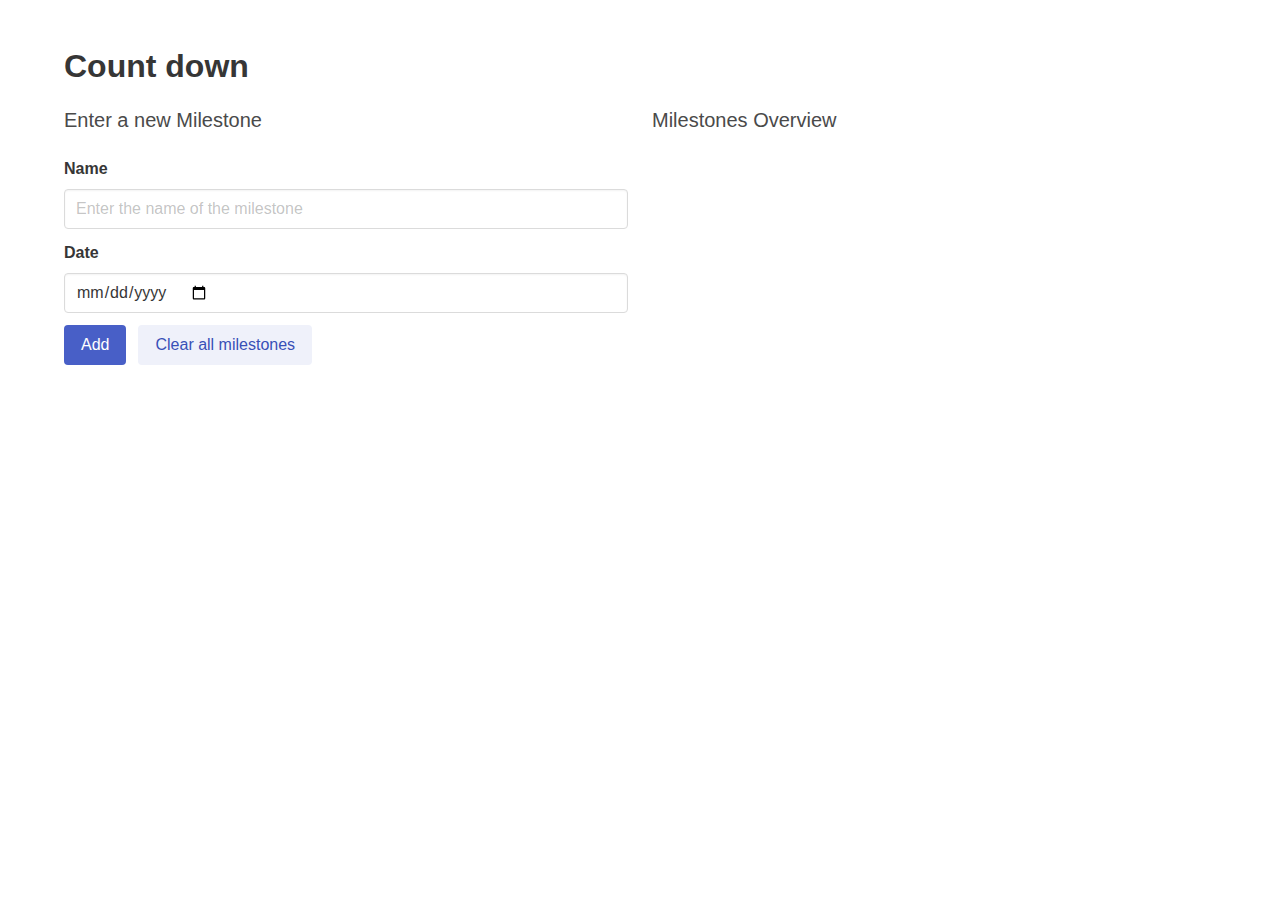
<file: oefening1/index.html>
<!DOCTYPE html>
<html>
  <head>
    <title>Countdown</title>
    <meta http-equiv="Content-Type" content="text/html; charset=UTF-8" />
    <link rel="stylesheet" href="css/bulma.min.css" />
  </head>

  <body>
    <section class="section">
      <div class="container">
        <h1 class="title">
          Count down
        </h1>
        <div class="columns">
          <div class="column">
            <p class="subtitle">Enter a new Milestone</p>
            <div class="field">
              <label class="label" for="name">Name</label>
              <div class="control">
                <input
                  id="name"
                  class="input"
                  type="text"
                  maxlength="40"
                  placeholder="Enter the name of the milestone"
                />
              </div>
            </div>

            <div class="field">
              <label class="label" for="name">Date</label>
              <div class="control">
                <input id="date" class="input" type="date" />
              </div>
            </div>

            <div class="field is-grouped">
              <div class="control">
                <button id="add" class="button is-link" type="submit">
                  Add
                </button>
              </div>
              <div class="control">
                <button id="clear" class="button is-link is-light">
                  Clear all milestones
                </button>
              </div>
            </div>
          </div>

          <div class="column">
            <p class="subtitle">Milestones Overview</p>
            <ul class="list-group" id="overview"></ul>
          </div>
        </div>
      </div>
    </section>
    <script src="js/index.js" type="module"></script>
  </body>
</html>
</file>
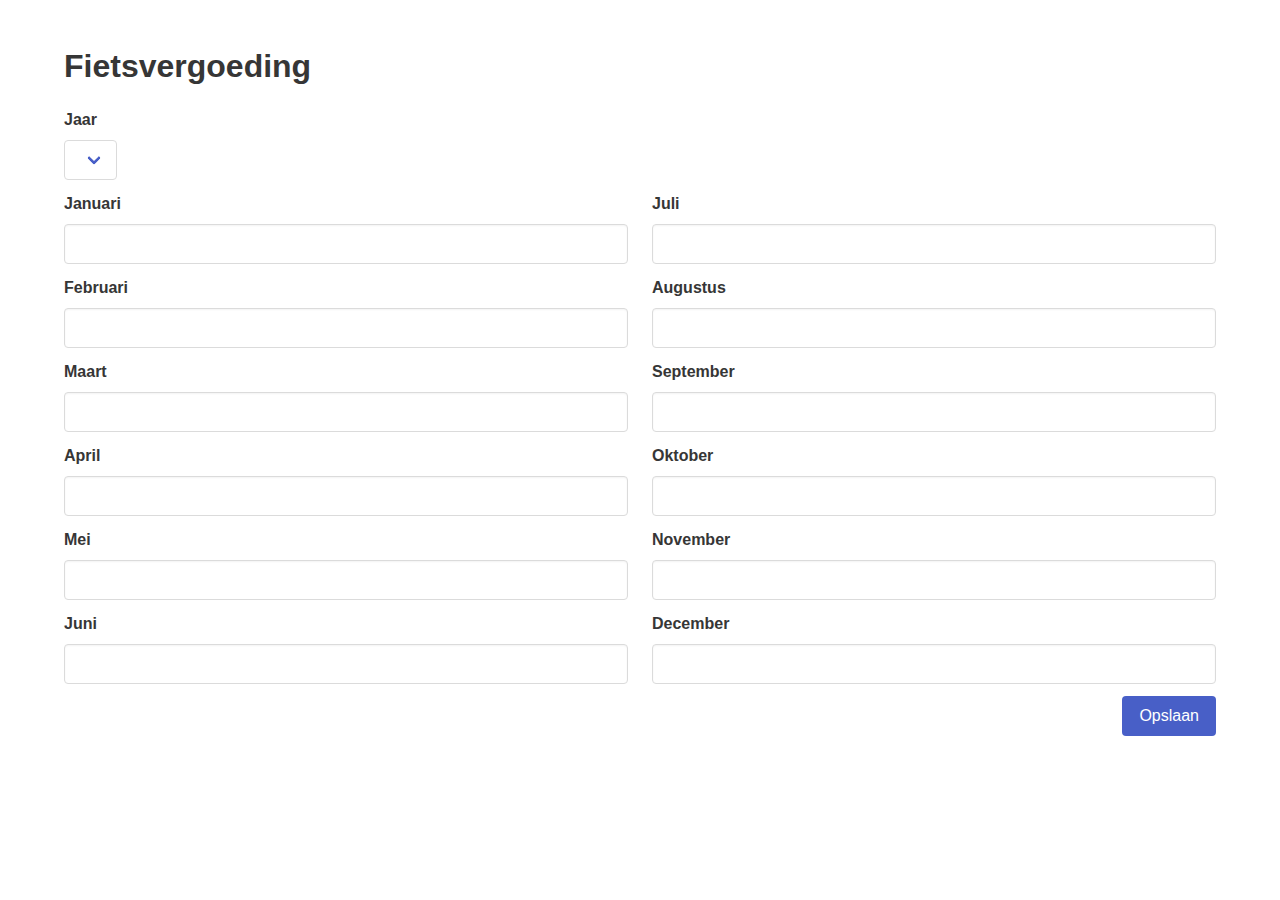
<file: oefening2/index.html>
<!DOCTYPE html>
<html>
  <head>
    <meta charset="utf-8" />
    <title>Fietsvergoeding</title>
    <link rel="stylesheet" href="css/bulma.min.css" />
  </head>

  <body>
    <section class="section">
      <div class="container">
        <h1 class="title">
          Fietsvergoeding
        </h1>
        <div class="field">
          <label class="label">Jaar</label>
          <div class="control">
            <div class="select">
              <select id="jaar"> </select>
            </div>
          </div>
        </div>

        <div class="columns">
          <div class="column">
            <div class="field">
              <label class="label" for="0">Januari</label>
              <div class="control">
                <input id="0" class="input" type="number" />
              </div>
            </div>

            <div class="field">
              <label class="label" for="1">Februari</label>
              <div class="control">
                <input id="1" class="input" type="number" />
              </div>
            </div>

            <div class="field">
              <label class="label" for="2">Maart</label>
              <div class="control">
                <input id="2" class="input" type="number" />
              </div>
            </div>

            <div class="field">
              <label class="label" for="3">April</label>
              <div class="control">
                <input id="3" class="input" type="number" />
              </div>
            </div>

            <div class="field">
              <label class="label" for="4">Mei</label>
              <div class="control">
                <input id="4" class="input" type="number" />
              </div>
            </div>

            <div class="field">
              <label class="label" for="5">Juni</label>
              <div class="control">
                <input id="5" class="input" type="number" />
              </div>
            </div>
          </div>
          <div class="column">
            <div class="field">
              <label class="label" for="6">Juli</label>
              <div class="control">
                <input id="6" class="input" type="number" />
              </div>
            </div>

            <div class="field">
              <label class="label" for="7">Augustus</label>
              <div class="control">
                <input id="7" class="input" type="number" />
              </div>
            </div>

            <div class="field">
              <label class="label" for="8">September</label>
              <div class="control">
                <input id="8" class="input" type="number" />
              </div>
            </div>

            <div class="field">
              <label class="label" for="9">Oktober</label>
              <div class="control">
                <input id="9" class="input" type="number" />
              </div>
            </div>

            <div class="field">
              <label class="label" for="10">November</label>
              <div class="control">
                <input id="10" class="input" type="number" />
              </div>
            </div>

            <div class="field">
              <label class="label" for="11">December</label>
              <div class="control">
                <input id="11" class="input" type="number" />
              </div>
            </div>
            <div class="field">
              <div class="control has-text-right">
                <button id="opslaan" class="button is-link" type="submit">
                  Opslaan
                </button>
              </div>
            </div>
          </div>
        </div>
      </div>
    </section>
    <script src="js/index.js" type="module"></script>
  </body>
</html>
</file>
